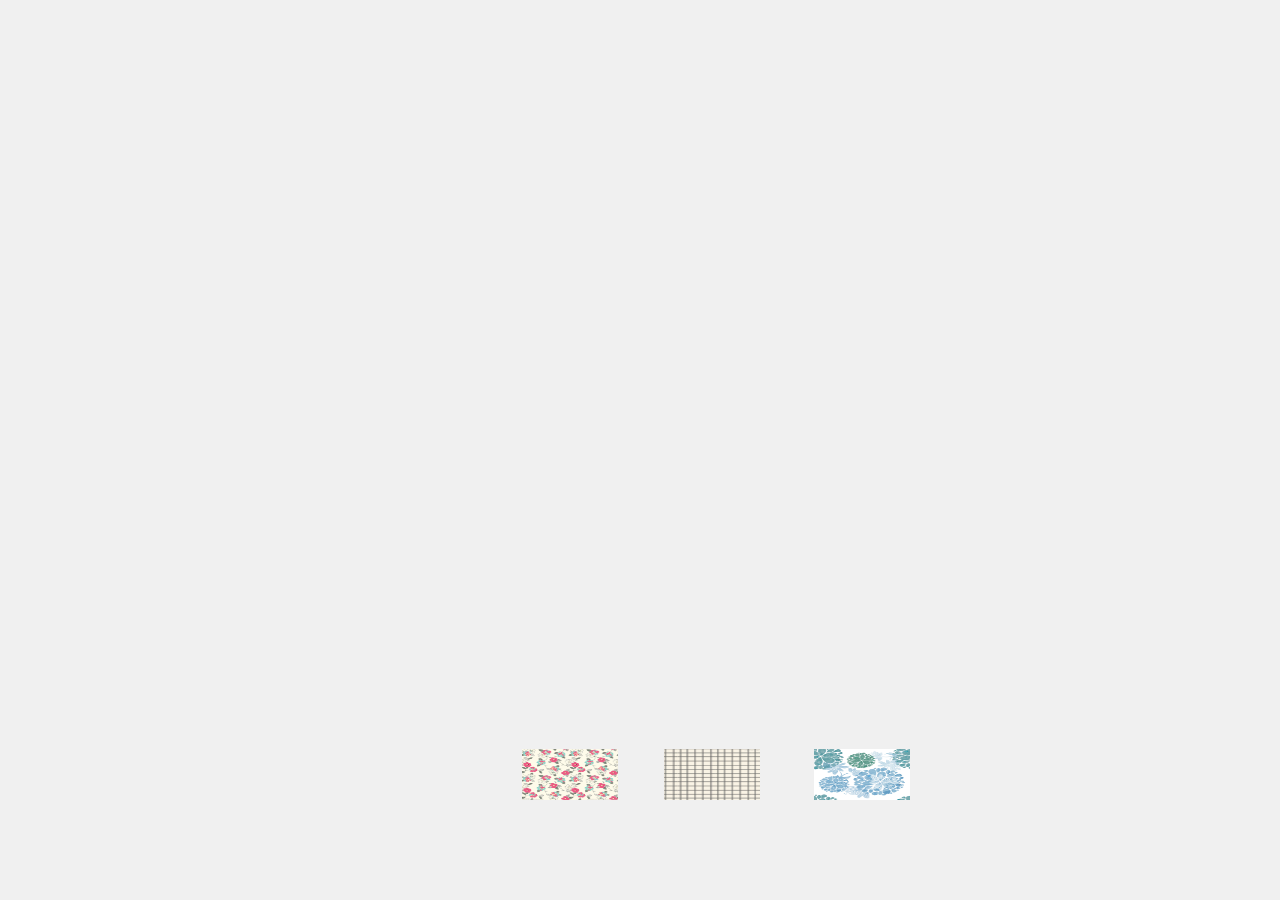
<file: week3/index.html>
<!DOCTYPE html>
<html lang="en" >
  <head>
    <meta charset="UTF-8" />
    <title>Three.js</title>
      <!--  Simple reset to delete the margins  -->
      <style>
      html,body{
	  /*background: url(img/background.jpg);*/
	  border: none;
	  margin: 0px;
	  overflow: hidden;
	  height:100%; 
	  width:100%;
	}
 .fill:hover,
.fill:focus {
  box-shadow: inset 0 0 0 2em var(--hover);
}

.pulse:hover,
.pulse:focus {
  -webkit-animation: pulse 1s;
          animation: pulse 1s;
  box-shadow: 0 0 0 2em rgba(255, 255, 255, 0);
}

@-webkit-keyframes pulse {
  0% {
    box-shadow: 0 0 0 0 var(--hover);
  }
}

@keyframes pulse {
  0% {
    box-shadow: 0 0 0 0 var(--hover);
  }
}
.close:hover,
.close:focus {
  box-shadow: inset -3.5em 0 0 0 var(--hover), inset 3.5em 0 0 0 var(--hover);
}

.raise:hover,
.raise:focus {
  box-shadow: 0 0.5em 0.5em -0.4em var(--hover);
  -webkit-transform: translateY(-0.25em);
          transform: translateY(-0.25em);
}

.up:hover,
.up:focus {
  box-shadow: inset 0 -3.25em 0 0 var(--hover);
}

.slide:hover,
.slide:focus {
  box-shadow: inset 6.5em 0 0 0 var(--hover);
}

.offset {
  box-shadow: 0.3em 0.3em 0 0 var(--color), inset 0.3em 0.3em 0 0 var(--color);
}
.offset:hover, .offset:focus {
  box-shadow: 0 0 0 0 var(--hover), inset 6em 3.5em 0 0 var(--hover);
}

.fill {
  --color: #f0f0f0;
  --hover: #cb72aa;
}

.pulse {
  --color: #f0f0f0;
  --hover: #ef8f6e;
}

.close {
  --color: #f0f0f0;
  --hover: #ffdc7f;
}

.raise {
  --color: #ffa260;
  --hover: #e5ff60;
}

.up {
  --color: #e4cb58;
  --hover: #94e458;
}

.slide {
  --color: #8fc866;
  --hover: #66c887;
}

.offset {
  --color: #19bc8b;
  --hover: #1973bc;
}

button {
  color: var(--color);
  -webkit-transition: 0.25s;
  transition: 0.25s;
}
button:hover, button:focus {
  border-color: var(--hover);
  color: #fff;
}


button {
	left: 40%;
	bottom: 10%;
	width: 100px;
  height: 55px;
	position: absolute;
  background: none;
  border: 2px solid;
  font: inherit;
  line-height: 1;
  margin: 0.5em;
  padding: 1em 2em;
}

h1 {
  font-weight: 400;
}

code {
  color: #e4cb58;
  font: inherit;
}       
        
        
      </style>
      <!--  Three.js CDN  -->
      <!-- <script src="https://cdnjs.cloudflare.com/ajax/libs/three.js/96/three.min.js"></script>-->
      <script src="build/three.min.js"></script>
      <script src="build/OBJLoader.js"></script>
      <script src="build/MTLLoader.js"></script>
  </head>
  <body>
  	
<div class="buttons">
  <button onclick="call(0);" class="pulse" style="background:url('yinhua.jpg');background-size:100% 100% ;background-repeat: no-repeat;"></button>
  <button class="pulse" onclick="call(1);" style="margin-left: 150px;background:url('yinhua3.jpg');background-size:100% 100% ;background-repeat: no-repeat;"></button>
  <button class="pulse" onclick="call(2);" style="margin-left: 300px;background:url('yinhua2.jpg');background-size:100% 100% ;background-repeat: no-repeat;"></button>
</div> 
    <!--  Our code  -->
    <script src="js/index.js"></script>
    
    <script>
    	
    function call(num){
    	
    	console.log(myMaterials)
    	if(num == 0){
    		myMaterials.map = texte1;
    	}else if(num == 1){
    		myMaterials.map = texte2;   		
    	}else{
    		myMaterials.map = texte3;    		
    	}
    	
    	
		}

    	
    </script>
    
    
  </body>
</html>
</file>
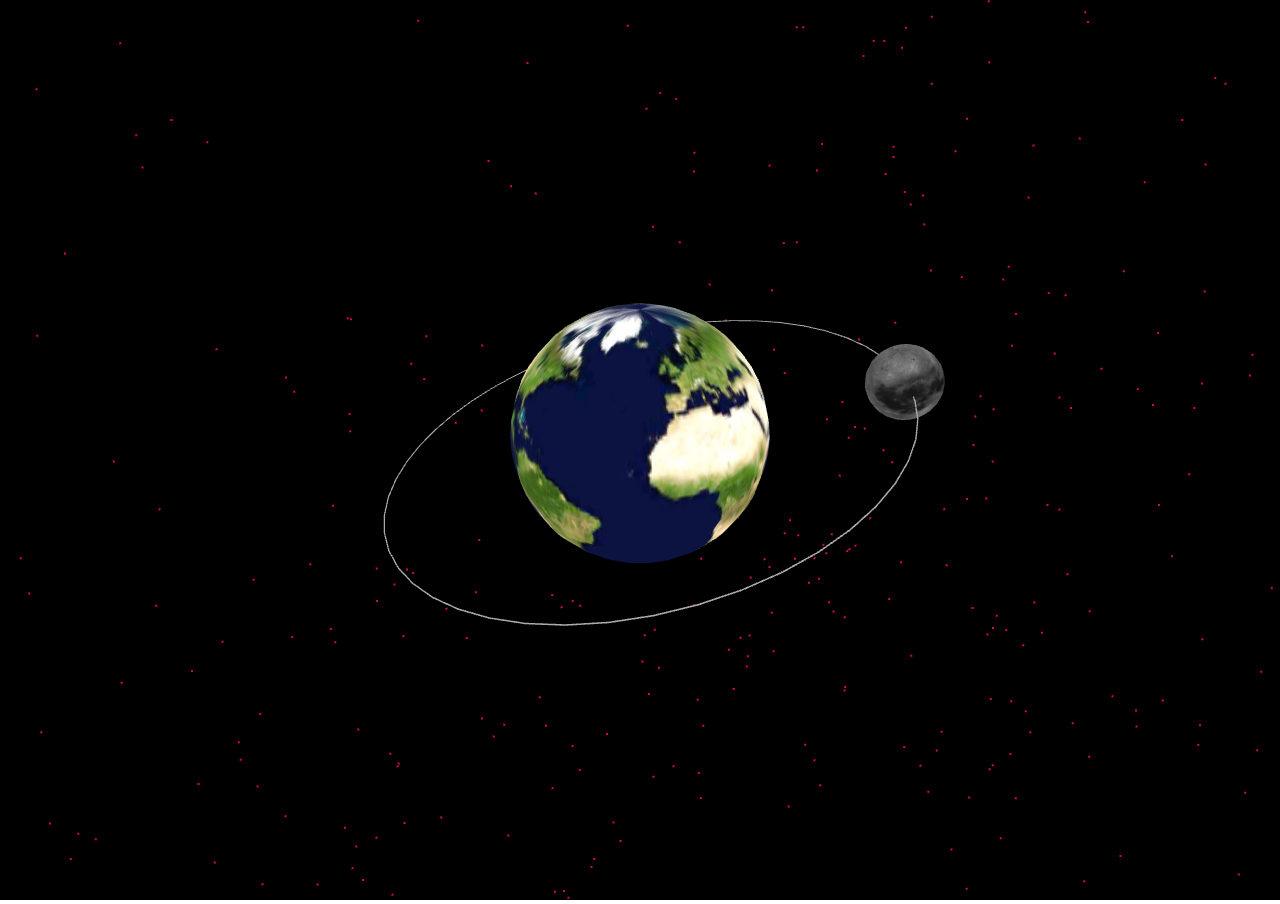
<file: week2/week.html>
<!DOCTYPE html>
<html>
<head>
    <title>01.01 - WebGLRenderer - Skeleton</title>
    <script src="js/three.min.js"></script>

    <style>
    body{
        margin:0;
        padding:0;
        overflow: hidden;
    }
    #canvas3d{
        width:100%;
        height:100%;
    }
    </style>
</head>
<body>
    <div id="canvas3d">
    </div>
<script>


    var renderer;
    var scene;
    var camera;
    var light;
    var control;
    var pivotPoint;
    var camControl;

    function init() {
           // create a scene, that will hold all our elements such as objects, cameras and lights.
           scene = new THREE.Scene();

           // create a camera, which defines where we're looking at.
           // 四个参数分别代表了摄像机的视角、宽高比、近和远两个视截面。
           camera = new THREE.PerspectiveCamera(60, window.innerWidth / window.innerHeight, 1, 1000);
          // camControl = new THREE.TrackballControls(camera);
           // position and point the camera to the center of the scene
           camera.position.x = 35;
           camera.position.y = 20;
           camera.position.z = 15;
           camera.lookAt(scene.position);

           // create a render, sets the background color and the size
           renderer = new THREE.WebGLRenderer({antialias:true});
           renderer.setClearColor(0x000000, 1.0);
           renderer.setSize(window.innerWidth, window.innerHeight);
           //renderer.setSize('1000', '550');

           //地球
           var sphereGeometry = new THREE.SphereGeometry(7, 25, 25);
           var sphereMaterial = new THREE.MeshBasicMaterial();
           var sphere = new THREE.Mesh(sphereGeometry, sphereMaterial);

           // position the sphere
           sphere.position.x = 0;
           sphere.position.y = 1;
           sphere.position.z = 0;
           sphere.name = 'sphere';
           sphere.castShadow = true;

           // add the sphere to the scene
           scene.add(sphere);

           var texture = new THREE.ImageUtils.loadTexture("earth.jpg");
           sphereMaterial.map = texture;

           // 添加一个转轴
           pivotPoint = new THREE.Object3D();
           pivotPoint.rotation.x = 0.4;
           sphere.add(pivotPoint);

           // create a cube and add to scene
           //月球
           var sphereGeometrysml = new THREE.SphereGeometry(2, 25, 25);
           var sphereMaterialsml = new THREE.MeshBasicMaterial();
           var spheresml = new THREE.Mesh(sphereGeometrysml, sphereMaterialsml);

           // position the sphere
           spheresml.position.x = 10;
           spheresml.position.y = -2;
           spheresml.position.z = -10;
           spheresml.name = 'spheresml';
           spheresml.castShadow = true;

           //注意这里转动的小球要添加在转轴里
           pivotPoint.add(spheresml);

           var texturesml = new THREE.ImageUtils.loadTexture("moon.jpg");
           sphereMaterialsml.map = texturesml;

           //星星
           var starsGeometry = new THREE.Geometry(); // an empty geometry
           for (var i = 0; i < 2000; i++) {
               // create a new vertex with random coordinates between -1 and 1
               var vertex = new THREE.Vector3();
               vertex.x = Math.random() * 2 - 1;
               vertex.y = Math.random() * 2 - 1;
               vertex.z = Math.random() * 2 - 1;
               //vertex.multiplyScalar(67);

               starsGeometry.vertices.push(vertex);
           }
           var starsMaterial = new THREE.ParticleBasicMaterial({
               color: Math.random() * 0xffffff,
               size: 2,
               sizeAttenuation: false
           });
           var stars = new THREE.ParticleSystem(starsGeometry, starsMaterial);
           stars.scale.set(300, 300, 300);
           stars.name = 'stars';
           scene.add(stars);

           //圆环
           var torusGeometry = new THREE.TorusGeometry(14.3,0.03,50,50);
           var torusMaterial = new THREE.MeshBasicMaterial({color:0xaaaaaa});
           var tours = new THREE.Mesh(torusGeometry,torusMaterial);
           tours.position.x = 0;
           tours.position.y = 0;
           tours.position.z = 0;
           tours.rotation.x = -20.6;
           tours.rotation.y = 0;
           tours.rotation.z = 0;
           tours.castShadow = true;
           tours.name = 'tours';
           pivotPoint.add(tours);


           //设置light
           light = new THREE.DirectionalLight(0xffffff, 1.0, 0);
           light.position.set( 200, 200, 200 );//设置光源向量
           light.shadowMapEnabled = true;
           light.shadowCameraNear = 20;
           light.shadowCameraFar = 100;
           scene.add(light);

           // add the output of the renderer to the html element
           document.getElementById('canvas3d').appendChild(renderer.domElement);


           control = new function (){
               this.rotationSpeedY = 0.01;
               this.sphereRotationSpeedY = 0.003;
               this.starRoitationSpeedZ = 0.001;
           }
           //addControls(control);

           // call the render function
           render();
       }

       //function addControls(controlObject){
          // var gui = new dat.GUI();
           //gui.add(controlObject,'rotationSpeedY',-0.1,0.1);
      // }

       function render() {
           renderer.render(scene, camera);

           pivotPoint.rotation.y += control.rotationSpeedY;

           //scene.getObjectByName('sphere').rotation.y += control.rotationSpeedY;
           scene.getObjectByName('sphere').rotation.y += control.sphereRotationSpeedY;
           scene.getObjectByName('spheresml').rotation.y += control.sphereRotationSpeedY;
           scene.getObjectByName('stars').rotation.y += control.starRoitationSpeedZ;

           //camControl.update();
           requestAnimationFrame(render);
       }

       // calls the init function when the window is done loading.
       window.onload = init;
</script>

</body>
</html>
</file>
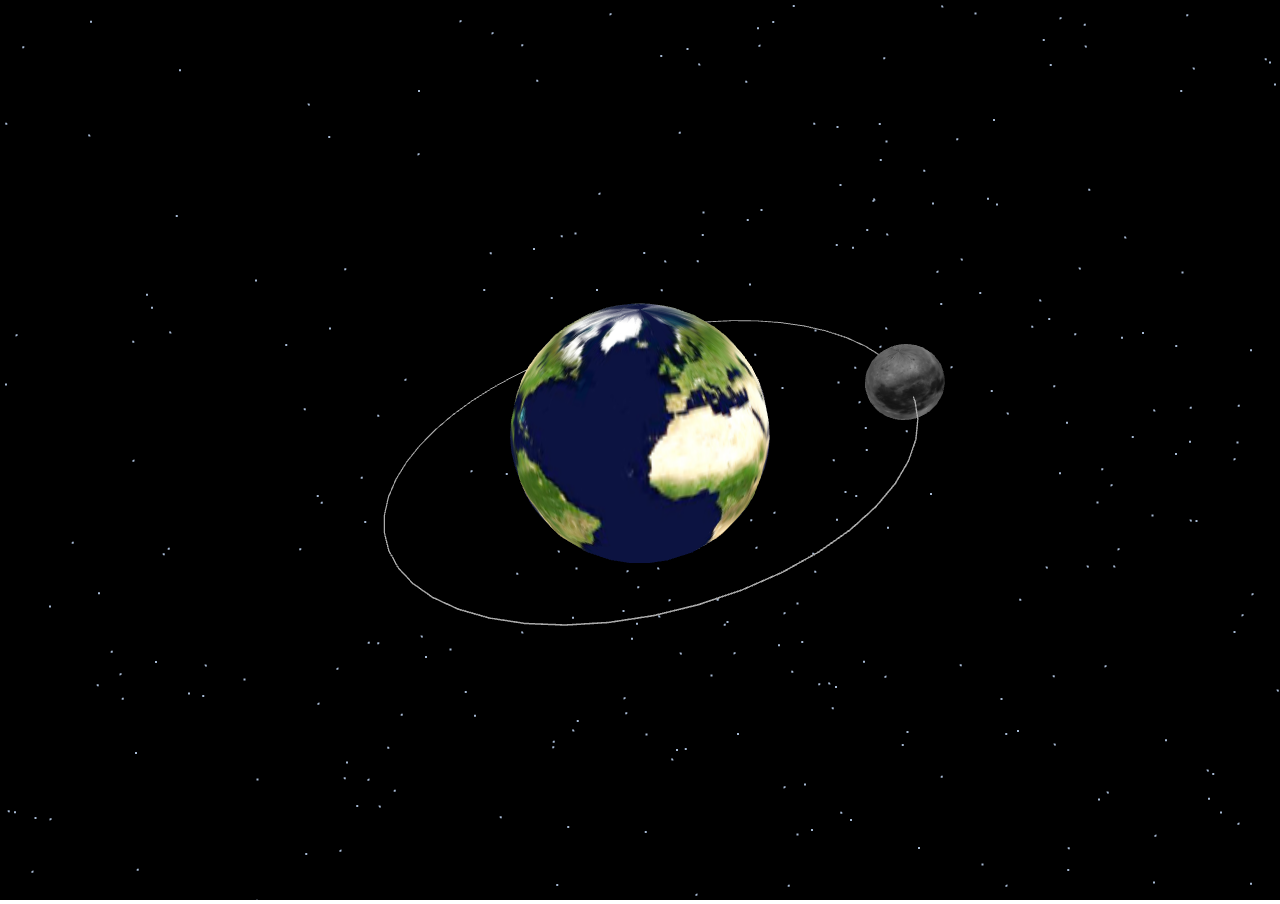
<file: week2/week2.html>
<!DOCTYPE html>
<html>
<head>
    <title>01.01 - WebGLRenderer - Skeleton</title>
    <script src="js/three.min.js"></script>

    <style>
    body{
        margin:0;
        padding:0;
        overflow: hidden;
    }
    #canvas3d{
        width:100%;
        height:100%;
    }
    </style>
</head>
<body>
    <div id="canvas3d">
    </div>
<script>


    var renderer;
    var scene;
    var camera;
    var light;
    var control;
    var pivotPoint;
    var camControl;

    function init() {
           // create a scene, that will hold all our elements such as objects, cameras and lights.
           scene = new THREE.Scene();

           // create a camera, which defines where we're looking at.
           // 四个参数分别代表了摄像机的视角、宽高比、近和远两个视截面。
           camera = new THREE.PerspectiveCamera(60, window.innerWidth / window.innerHeight, 1, 1000);
          // camControl = new THREE.TrackballControls(camera);
           // position and point the camera to the center of the scene
           camera.position.x = 35;
           camera.position.y = 20;
           camera.position.z = 15;
           camera.lookAt(scene.position);

           // create a render, sets the background color and the size
           renderer = new THREE.WebGLRenderer({antialias:true});
           renderer.setClearColor(0x000000, 1.0);
           renderer.setSize(window.innerWidth, window.innerHeight);
           //renderer.setSize('1000', '550');

           //地球
           var sphereGeometry = new THREE.SphereGeometry(7, 25, 25);
           var sphereMaterial = new THREE.MeshBasicMaterial();
           var sphere = new THREE.Mesh(sphereGeometry, sphereMaterial);

           // position the sphere
           sphere.position.x = 0;
           sphere.position.y = 1;
           sphere.position.z = 0;
           sphere.name = 'sphere';
           sphere.castShadow = true;

           // add the sphere to the scene
           scene.add(sphere);

           var texture = new THREE.ImageUtils.loadTexture("./earth.jpg");
           sphereMaterial.map = texture;

           // 添加一个转轴
           pivotPoint = new THREE.Object3D();
           pivotPoint.rotation.x = 0.4;
           sphere.add(pivotPoint);

           // create a cube and add to scene
           //月球
           var sphereGeometrysml = new THREE.SphereGeometry(2, 25, 25);
           var sphereMaterialsml = new THREE.MeshBasicMaterial();
           var spheresml = new THREE.Mesh(sphereGeometrysml, sphereMaterialsml);

           // position the sphere
           spheresml.position.x = 10;
           spheresml.position.y = -2;
           spheresml.position.z = -10;
           spheresml.name = 'spheresml';
           spheresml.castShadow = true;

           //注意这里转动的小球要添加在转轴里
           pivotPoint.add(spheresml);

           var texturesml = new THREE.ImageUtils.loadTexture("./moon.jpg");
           sphereMaterialsml.map = texturesml;

           //星星
           var starsGeometry = new THREE.Geometry(); // an empty geometry
           for (var i = 0; i < 2000; i++) {
               // create a new vertex with random coordinates between -1 and 1
               var vertex = new THREE.Vector3();
               vertex.x = Math.random() * 2 - 1;
               vertex.y = Math.random() * 2 - 1;
               vertex.z = Math.random() * 2 - 1;
               //vertex.multiplyScalar(67);

               starsGeometry.vertices.push(vertex);
           }
           var starsMaterial = new THREE.ParticleBasicMaterial({
               color: Math.random() * 0xffffff,
               size: 2,
               sizeAttenuation: false
           });
           var stars = new THREE.ParticleSystem(starsGeometry, starsMaterial);
           stars.scale.set(300, 300, 300);
           stars.name = 'stars';
           scene.add(stars);

           //圆环
           var torusGeometry = new THREE.TorusGeometry(14.3,0.03,50,50);
           var torusMaterial = new THREE.MeshBasicMaterial({color:0xaaaaaa});
           var tours = new THREE.Mesh(torusGeometry,torusMaterial);
           tours.position.x = 0;
           tours.position.y = 0;
           tours.position.z = 0;
           tours.rotation.x = -20.6;
           tours.rotation.y = 0;
           tours.rotation.z = 0;
           tours.castShadow = true;
           tours.name = 'tours';
           pivotPoint.add(tours);


           //设置light
           light = new THREE.DirectionalLight(0xffffff, 1.0, 0);
           light.position.set( 200, 200, 200 );//设置光源向量
           light.shadowMapEnabled = true;
           light.shadowCameraNear = 20;
           light.shadowCameraFar = 100;
           scene.add(light);

           // add the output of the renderer to the html element
           document.getElementById('canvas3d').appendChild(renderer.domElement);


           control = new function (){
               this.rotationSpeedY = 0.01;
               this.sphereRotationSpeedY = 0.003;
               this.starRoitationSpeedZ = 0.001;
           }
           //addControls(control);

           // call the render function
           render();
       }

       //function addControls(controlObject){
          // var gui = new dat.GUI();
           //gui.add(controlObject,'rotationSpeedY',-0.1,0.1);
      // }

       function render() {
           renderer.render(scene, camera);

           pivotPoint.rotation.y += control.rotationSpeedY;

           //scene.getObjectByName('sphere').rotation.y += control.rotationSpeedY;
           scene.getObjectByName('sphere').rotation.y += control.sphereRotationSpeedY;
           scene.getObjectByName('spheresml').rotation.y += control.sphereRotationSpeedY;
           scene.getObjectByName('stars').rotation.y += control.starRoitationSpeedZ;

           //camControl.update();
           requestAnimationFrame(render);
       }

       // calls the init function when the window is done loading.
       window.onload = init;
</script>

</body>
</html>
</file>
